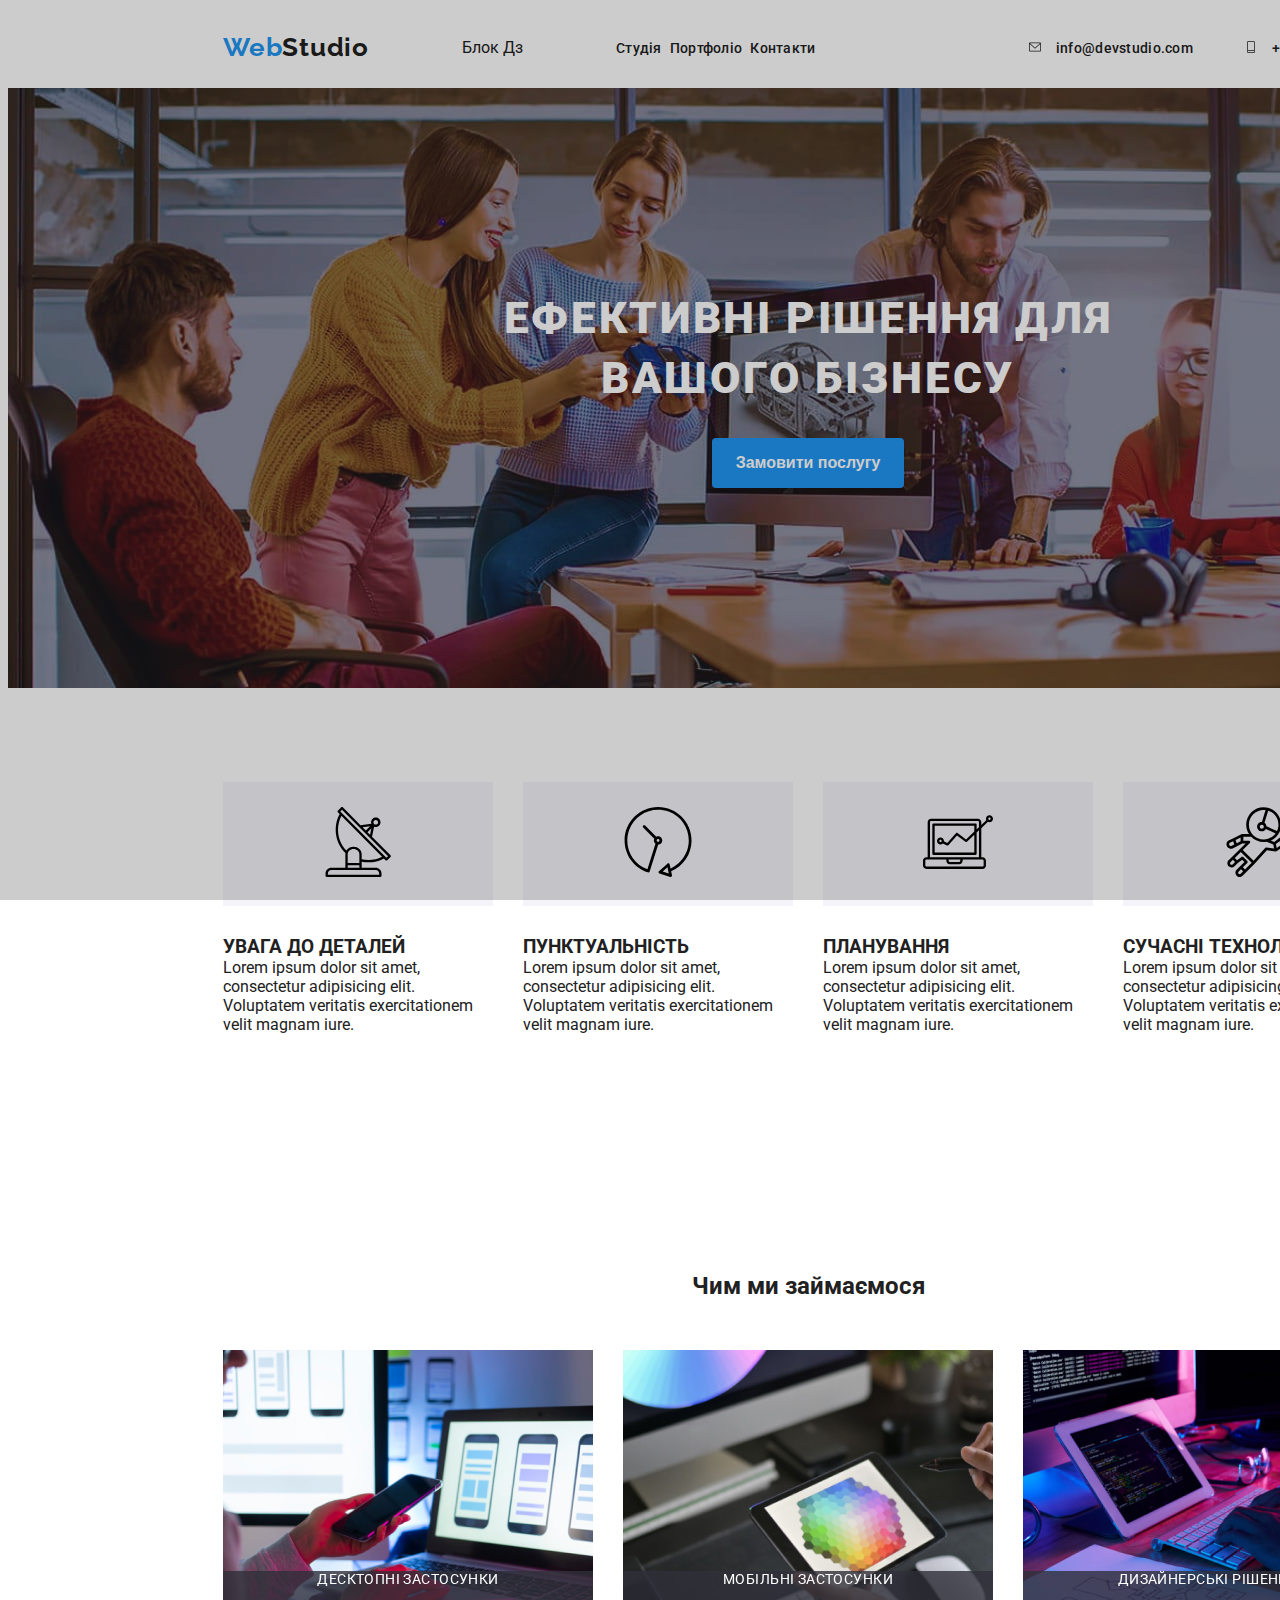
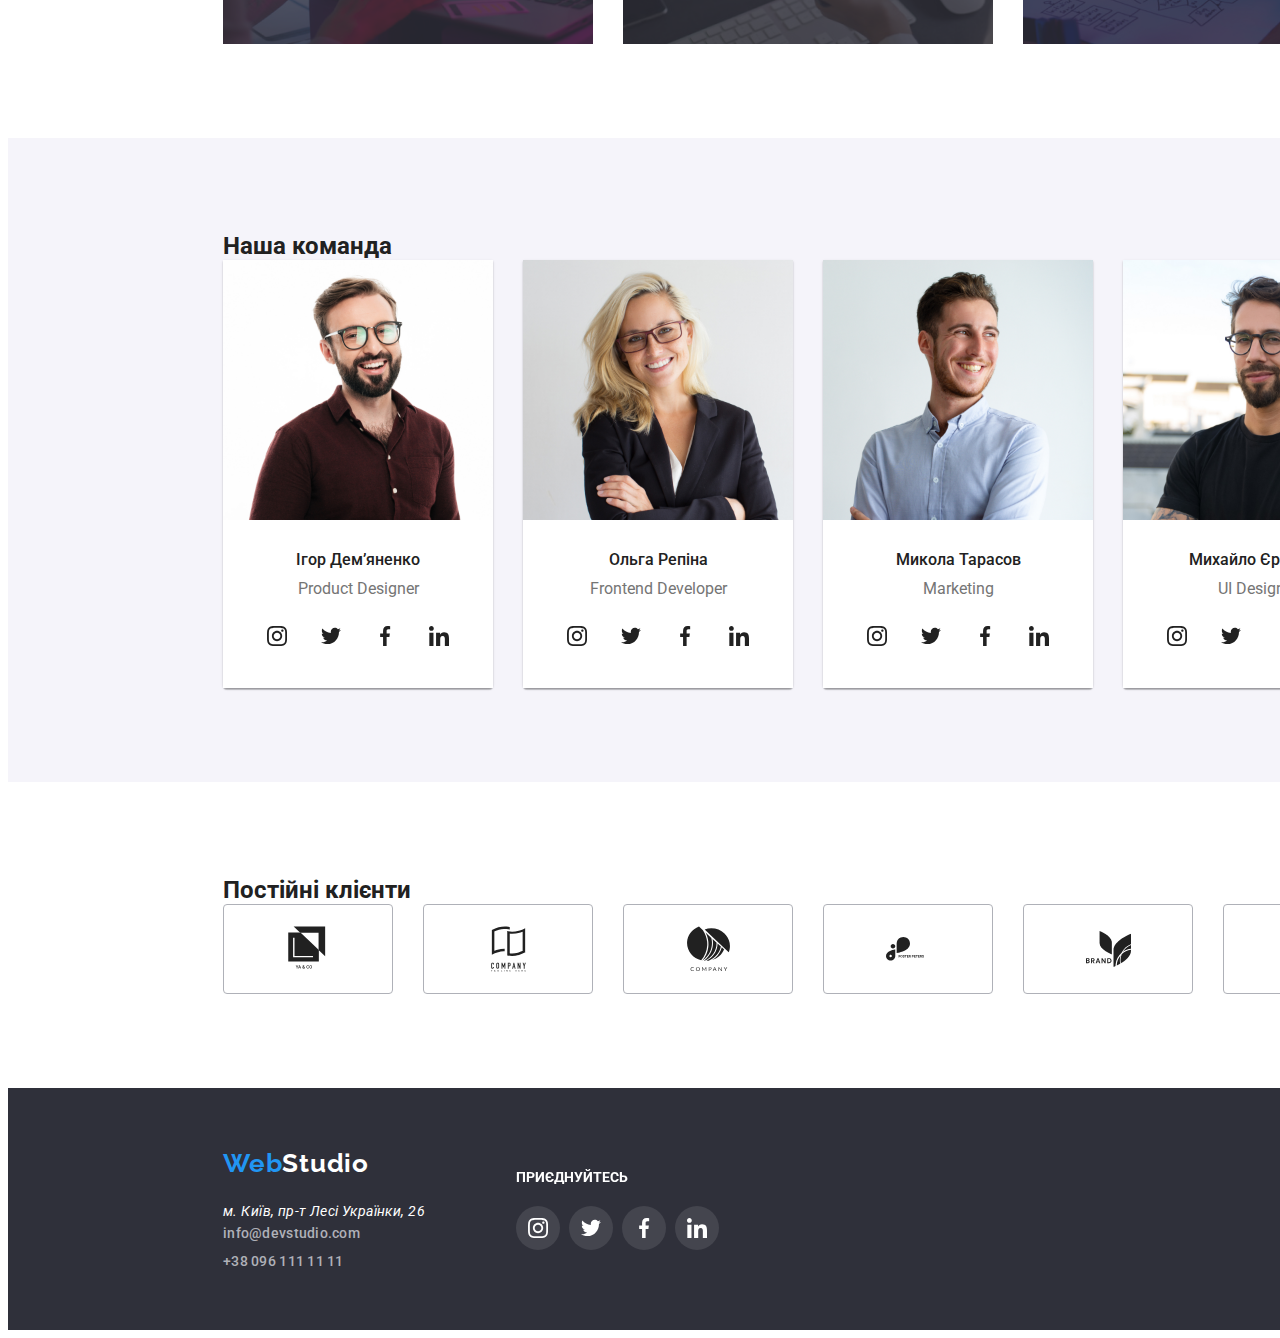
<file: index.html>
<!DOCTYPE html>
<html lang="en">
<head>
    <meta charset="UTF-8">
    <meta http-equiv="X-UA-Compatible" content="IE=edge">
    <meta name="viewport" content="width=device-width, initial-scale=1.0">
    <title>Webstudio</title>
    <link rel="stylesheet" href="https://cdnjs.cloudflare.com/ajax/libs/modern-normalize/1.1.0/modern-normalize.min.css" integrity="sha512-wpPYUAdjBVSE4KJnH1VR1HeZfpl1ub8YT/NKx4PuQ5NmX2tKuGu6U/JRp5y+Y8XG2tV+wKQpNHVUX03MfMFn9Q==" crossorigin="anonymous" referrerpolicy="no-referrer" />
    <link rel="preconnect" href="https://fonts.googleapis.com">
<link rel="preconnect" href="https://fonts.gstatic.com" crossorigin>
<link href="https://fonts.googleapis.com/css2?family=Raleway:wght@700&family=Roboto:wght@400;500;700;900&display=swap" rel="stylesheet">
    <link rel="stylesheet" href="./2style.css">
</head>
<body>
    
    <!--Шапка -->
    <header class=" section header">
        <div class="container nav">
            <a class="logo" href="./"><span>Web</span>Studio</a>
        <nav>
            <ul>
                <li> <a href="./block.html">Блок Дз</a></li>
            </ul>
        </nav>
        <nav>
            <ul class="navlist">

                <li  class="nav-item"><a class="nav-link" href="./">Студія</a></li>

                <li class="nav-item"><a class="nav-link" href="./portfolio.html">Портфоліо</a></li>

                 <li class="nav-item"><a class="nav-link" href="">Контакти</a></li>


            </ul>
        </nav>    
            <ul class="contacts-list" >
                
                <li class="contact-item" >    <a class="contact-link mail" href="">
                    <svg width="16" height="12" class="contact-icon">
                        <use href="./symbol-defs.svg#icon-mail"></use>
                    </svg>
                    info@devstudio.com</a> </li>
                <li class="contact-item" >  <a class="contact-link tel" href="">
                    <svg width="16" height="12" class="contact-icon">
                        <use href="./symbol-defs.svg#icon-phone"></use>
                    </svg>
                    +38 096 111 11 11</a> </li>
                
            </ul>
        </div>
    </header>
    <main>
        <!--  Секція Герой -->
        <section class="section hero">
           <div class="container">
            <h1 class="hero-title"> ефективні рішення для вашого бізнесу</h1>
            <button class="hero-button" type="button">Замовити послугу</button>
            <!-- бекдроп -->
            <div class="backdrop">
                <!-- модальне вікно
                <div class="modal">
                    <button type="button">
                        <svg width="18" height="18">
                            <use href="./symbol-defs.svg#close"></use>
                        </svg>
                    </button>
                </div>
            </div> -->
           </div>
           
        </section  >
        <section class="section" >
            <!-- Секція Особливості -->
            <div class="container">
                <h2 class="visually-hidden">Особливості</h2>
            <ul class="fetures">
                <li class="fetures-item">
                    <div class="icon-box">
                        <svg class="fetures-icon">
                            <use href="./symbol-defs.svg#icon-Vector-1"></use>
                        </svg>
                    </div>
                        
                    <h3>УВАГА ДО ДЕТАЛЕЙ</h3>
                    <p>Lorem ipsum dolor sit amet, consectetur adipisicing elit. Voluptatem veritatis exercitationem velit magnam iure.</p>
                </li>
                <li class="fetures-item">
                    <div class="icon-box">
                        <svg class="fetures-icon">
                            <use href="./symbol-defs.svg#icon-Vector-2">
    
                            </use>
                        </svg>
                    </div>
                    
                    <h3>ПУНКТУАЛЬНІСТЬ</h3>
                    <p>Lorem ipsum dolor sit amet, consectetur adipisicing elit. Voluptatem veritatis exercitationem velit magnam iure.</p>
                </li>
                <li class="fetures-item">
                    <div class="icon-box">
                        <svg class="fetures-icon">
                            <use href="./symbol-defs.svg#icon-Vector-3">
    
                            </use>
                        </svg>
                    </div>

                    <h3>ПЛАНУВАННЯ</h3>
                    <p>Lorem ipsum dolor sit amet, consectetur adipisicing elit. Voluptatem veritatis exercitationem velit magnam iure.</p>
                </li>
                <li class="fetures-item">
                    <div class="icon-box">
                        <svg class="fetures-icon">
                            <use href="./symbol-defs.svg#icon-Vector-4">
    
                            </use>
                        </svg>
                    </div>
                   
                    <h3>СУЧАСНІ ТЕХНОЛОГЇ</h3>
                    <p>Lorem ipsum dolor sit amet, consectetur adipisicing elit. Voluptatem veritatis exercitationem velit magnam iure.</p>
                </li>
            </ul>
            </div>
        </section>
        <section class="section" >
            <!-- секція занят -->
            <div class="container">
                <h2 class="action-title">Чим ми займаємося</h2>
            <ul class="action" >
                <li class="action-item">
                   <div class="thumb-action">
                    <img src="./images/img (1).jpg" alt="Робочий стіл">
                    <div class="overlay-action">
                        <p class="overlay-action-text">
                            ДЕСКТОПНІ ЗАСТОСУНКИ
                        </p>
                       </div>
                   </div>
                   

                </li>

                <li class="action-item">
                    <div class="thumb-action">
                        <img src="./images/img (2).jpg" alt="Планшет">
                        <div class="overlay-action">
                            <p class="overlay-action-text">
                                МОБІЛЬНІ ЗАСТОСУНКИ
                            </p>
                        </div>
                    </div>
                    
                </li>
                 <li class="action-item">
                    <div class="thumb-action">
                        <img src="./images/img.jpg" alt="Кодинг">
                        <div class="overlay-action">
                            <p class="overlay-action-text">
                               ДИЗАЙНЕРСЬКІ РІШЕННЯ
                            </p>
                           </div>
                    </div>
                   
                </li>
            </ul>

            </div>
        </section>
        <!-- Наша команда -->
        <section class="section our-team" >
            <div class="container">
                <h2>Наша команда</h2>
            <ul  class="team">
                <li class="team-item">
                    <img class="team-img" src="./images/img (3).jpg" alt="Ігор Дем’яненко">
                    <div class="team-card">
                        <p class="name">Ігор Дем’яненко</p>
                    <p class="position" >Product Designer</p>
                    <ul class="networks">
                        <li class="icon-item"><a class="icon-link" href="">
                            <svg class="icon-team" width="20" height="20">
                                <use href="./symbol-defs.svg#icon-instagram"> </use>
                            </svg>
                        </a></li>
                        <li  class="icon-item"><a class="icon-link" href="">
                            <svg  class="icon-team" width="20" height="20">
                                <use href="./symbol-defs.svg#icon-twitter"></use>
                            </svg>                           
                        </a></li>
                        <li class="icon-item"><a class="icon-link" href="">
                            <svg class="icon-team"  width="20" height="20">
                                <use href="./symbol-defs.svg#icon-facebook"></use>
                            </svg>
                        </a></li>
                        <li class="icon-item"><a class="icon-link" href="">
                            <svg class="icon-team" width="20" height="20">
                                <use href="./symbol-defs.svg#icon-linkedin"></use>
                            </svg>
                        </a></li>
                    </ul>
                    </div>
                </li>
                <li class="team-item">
                    <img class="team-img" src="./images/img (4).jpg" alt="Ольга Репіна">
                  <div class="team-card">
                    <p class="name">Ольга Репіна</p>
                    <p class="position" >Frontend Developer</p>
                    <ul class="networks">
                        <li class="icon-item"><a class="icon-link" href="">
                            <svg class="icon-team" width="20" height="20">
                                <use href="./symbol-defs.svg#icon-instagram"> </use>
                            </svg>
                        </a></li>
                        <li  class="icon-item"><a class="icon-link" href="">
                            <svg  class="icon-team" width="20" height="20">
                                <use href="./symbol-defs.svg#icon-twitter"></use>
                            </svg>                           
                        </a></li>
                        <li class="icon-item"><a class="icon-link" href="">
                            <svg class="icon-team"  width="20" height="20">
                                <use href="./symbol-defs.svg#icon-facebook"></use>
                            </svg>
                        </a></li>
                        <li class="icon-item"><a class="icon-link" href="">
                            <svg class="icon-team" width="20" height="20">
                                <use href="./symbol-defs.svg#icon-linkedin"></use>
                            </svg>
                        </a></li>
                    </ul>
                  </div>
                </li>
                <li class="team-item">
                    <img class="team-img" src="./images/img (5).jpg" alt="Микола Тарасов">
                  <div class="team-card">
                    <p class="name">Микола Тарасов</p>
                    <p class="position" >Marketing</p>
                    <ul class="networks">
                        <li class="icon-item"><a class="icon-link" href="">
                            <svg class="icon-team" width="20" height="20">
                                <use href="./symbol-defs.svg#icon-instagram"> </use>
                            </svg>
                        </a></li>
                        <li  class="icon-item"><a class="icon-link" href="">
                            <svg  class="icon-team" width="20" height="20">
                                <use href="./symbol-defs.svg#icon-twitter"></use>
                            </svg>                           
                        </a></li>
                        <li class="icon-item"><a class="icon-link" href="">
                            <svg class="icon-team"  width="20" height="20">
                                <use href="./symbol-defs.svg#icon-facebook"></use>
                            </svg>
                        </a></li>
                        <li class="icon-item"><a class="icon-link" href="">
                            <svg class="icon-team" width="20" height="20">
                                <use href="./symbol-defs.svg#icon-linkedin"></use>
                            </svg>
                        </a></li>
                    </ul>
                  </div>
                </li>
                <li class="team-item">
                    <img class="team-img" src="./images/img (6).jpg" alt="Михайло Єрмаков">
                   <div class="team-card">
                    <p class="name">Михайло Єрмаков</p>
                    <p class="position" >UI Designer</p>
                    <ul class="networks">
                        <li class="icon-item"><a class="icon-link" href="">
                            <svg class="icon-team" width="20" height="20">
                                <use href="./symbol-defs.svg#icon-instagram"> </use>
                            </svg>
                        </a></li>
                        <li  class="icon-item"><a class="icon-link" href="">
                            <svg  class="icon-team" width="20" height="20">
                                <use href="./symbol-defs.svg#icon-twitter"></use>
                            </svg>                           
                        </a></li>
                        <li class="icon-item"><a class="icon-link" href="">
                            <svg class="icon-team"  width="20" height="20">
                                <use href="./symbol-defs.svg#icon-facebook"></use>
                            </svg>
                        </a></li>
                        <li class="icon-item"><a class="icon-link" href="">
                            <svg class="icon-team" width="20" height="20">
                                <use href="./symbol-defs.svg#icon-linkedin"></use>
                            </svg>
                        </a></li>
                    </ul>
                   </div>
                </li>
            </ul>
            </div>
        </section>
        <!-- Постійні клієнти -->
        <section  class="section">
            <div class="container">
                <h2 class="title">Постійні клієнти</h2>
                <ul class="customers-list">
                    <li class="customers-item">
                        <a href="" class="customers-link">
                            <svg width="45" height="50">
                                <use  href="./symbol-defs.svg#icon-logo-1"></use>
                            </svg>
                        </a></li>
                    <li class="customers-item">
                        <a href="" class="customers-link">
                            <svg width="45" height="50">
                                <use href="./symbol-defs.svg#icon-logo-2"></use>
                            </svg>
                        </a></li>
                    <li class="customers-item">
                        <a href="" class="customers-link">
                            <svg width="45" height="50">
                                <use href="./symbol-defs.svg#icon-logo-3"></use>
                            </svg>
                        </a></li>
                    <li class="customers-item">
                        <a href="" class="customers-link">
                            <svg width="45" height="50">
                                <use href="./symbol-defs.svg#icon-logo-4"></use>
                            </svg>
                        </a></li>
                    <li class="customers-item">
                        <a href="" class="customers-link">
                            <svg width="45" height="50">
                                <use href="./symbol-defs.svg#icon-logo-5"></use>
                            </svg>
                        </a></li>
                    <li class="customers-item">
                        <a href="" class="customers-link">
                            <svg width="45" height="50">
                                <use href="./symbol-defs.svg#icon-logo-6"></use>
                            </svg>
                        </a></li>
                </ul>
            </div>
        </section>
    </main>
    <!-- Футер -->
    <footer class="section footer">
        <div class="container">
            <a class="logo"  href=""><span>Web</span>Studio</a>
        <address>м. Київ, пр-т Лесі Українки, 26 </address> 
        
        <ul class="contact-list">
                
            <li class="contact-item">    <a  class="contact-link" href=" mail:info@devstudio.com">info@devstudio.com</a> </li>
            <li class="contact-item">  <a  class="contact-link" href="tel:+38 096 111 11 11">+38 096 111 11 11</a> </li>
            
        </ul>
        </div>
        <div class="join">
            <h2 class="join-networks">Приєднуйтесь</h2>
            <ul class="networks">
                <li class="icon-team">
                    <a class="icon-link" href="">
                        <svg class="icon-team" width="20" height="20">
                            <use href="./symbol-defs.svg#icon-instagram"></use>
                        </svg>
                    </a>
                </li>
                <li class="icon-team">
                    <a class="icon-link" href="">
                        <svg class="icon-team" width="20" height="20">
                            <use href="./symbol-defs.svg#icon-twitter"></use>
                        </svg>
                    </a>
                </li>
                <li class="icon-team">
                    <a class="icon-link" href="">
                        <svg class="icon-team" width="20" height="20">
                            <use href="./symbol-defs.svg#icon-facebook"></use>
                        </svg>
                    </a>
                </li>
                <li class="icon-team">
                    <a class="icon-link" href="">
                        <svg class="icon-team" width="20" height="20">
                            <use href="./symbol-defs.svg#icon-linkedin"></use>
                        </svg>
                    </a>
                </li>
                        </ul>
        </div>
    </footer>
</body>
</html>
</file>
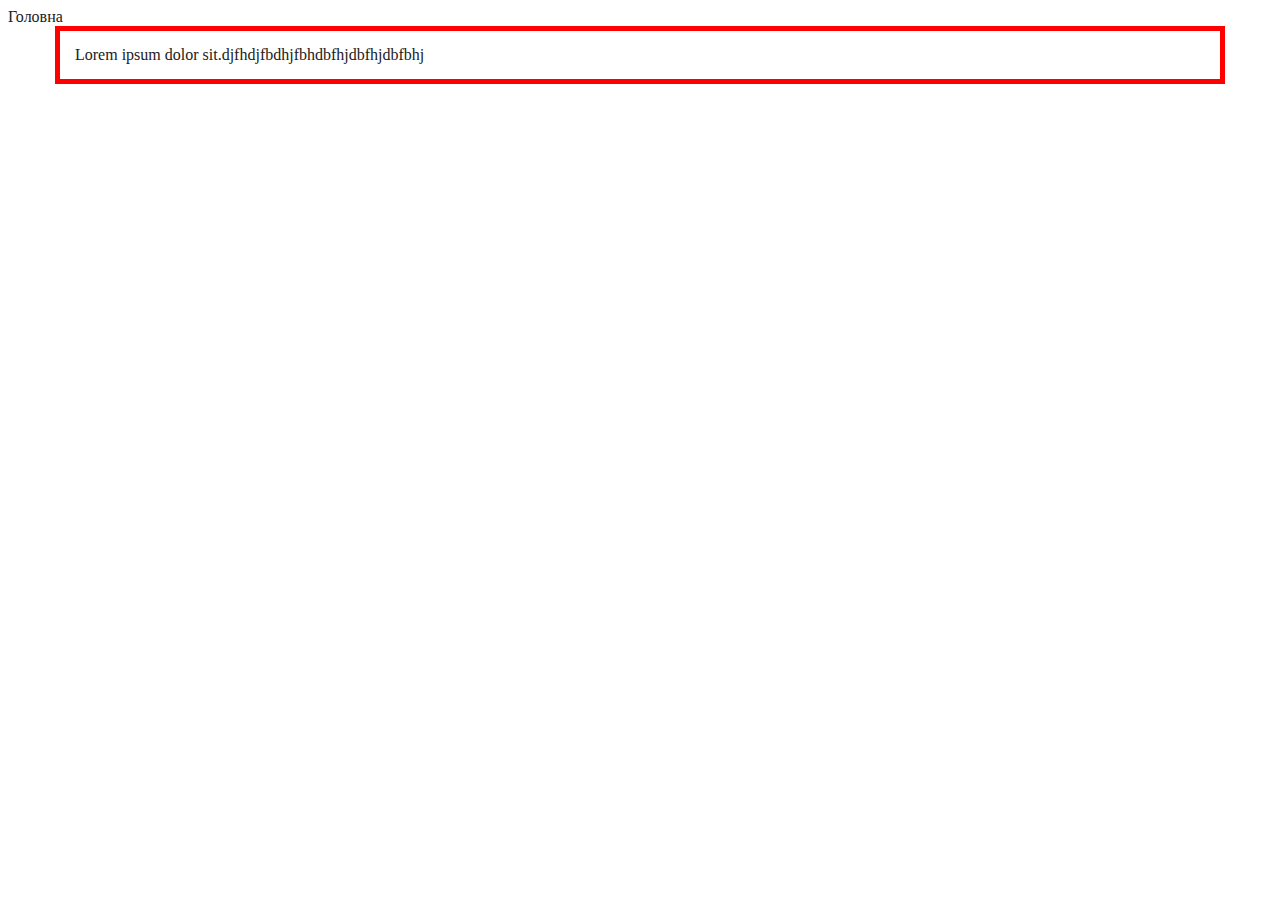
<file: block.html>
<!DOCTYPE html>
<html lang="en">
<head>
    <meta charset="UTF-8">
    <meta http-equiv="X-UA-Compatible" content="IE=edge">
    <meta name="viewport" content="width=device-width, initial-scale=1.0">
    <title>Block</title>
    <link rel="stylesheet" href="./2style.css">
    <style>
        /* блокові модельки та дз */
       
        
        
        p{
            
            border: 5px solid red ;
            padding: 15px;
        }
        
    </style>
</head>
<body>
    <a href="./index.html">Головна</a>
    <div class="container">
    <p> Lorem ipsum dolor sit.djfhdjfbdhjfbhdbfhjdbfhjdbfbhj</p>
    
    </div>
    
    
</body>
</html>
</file>
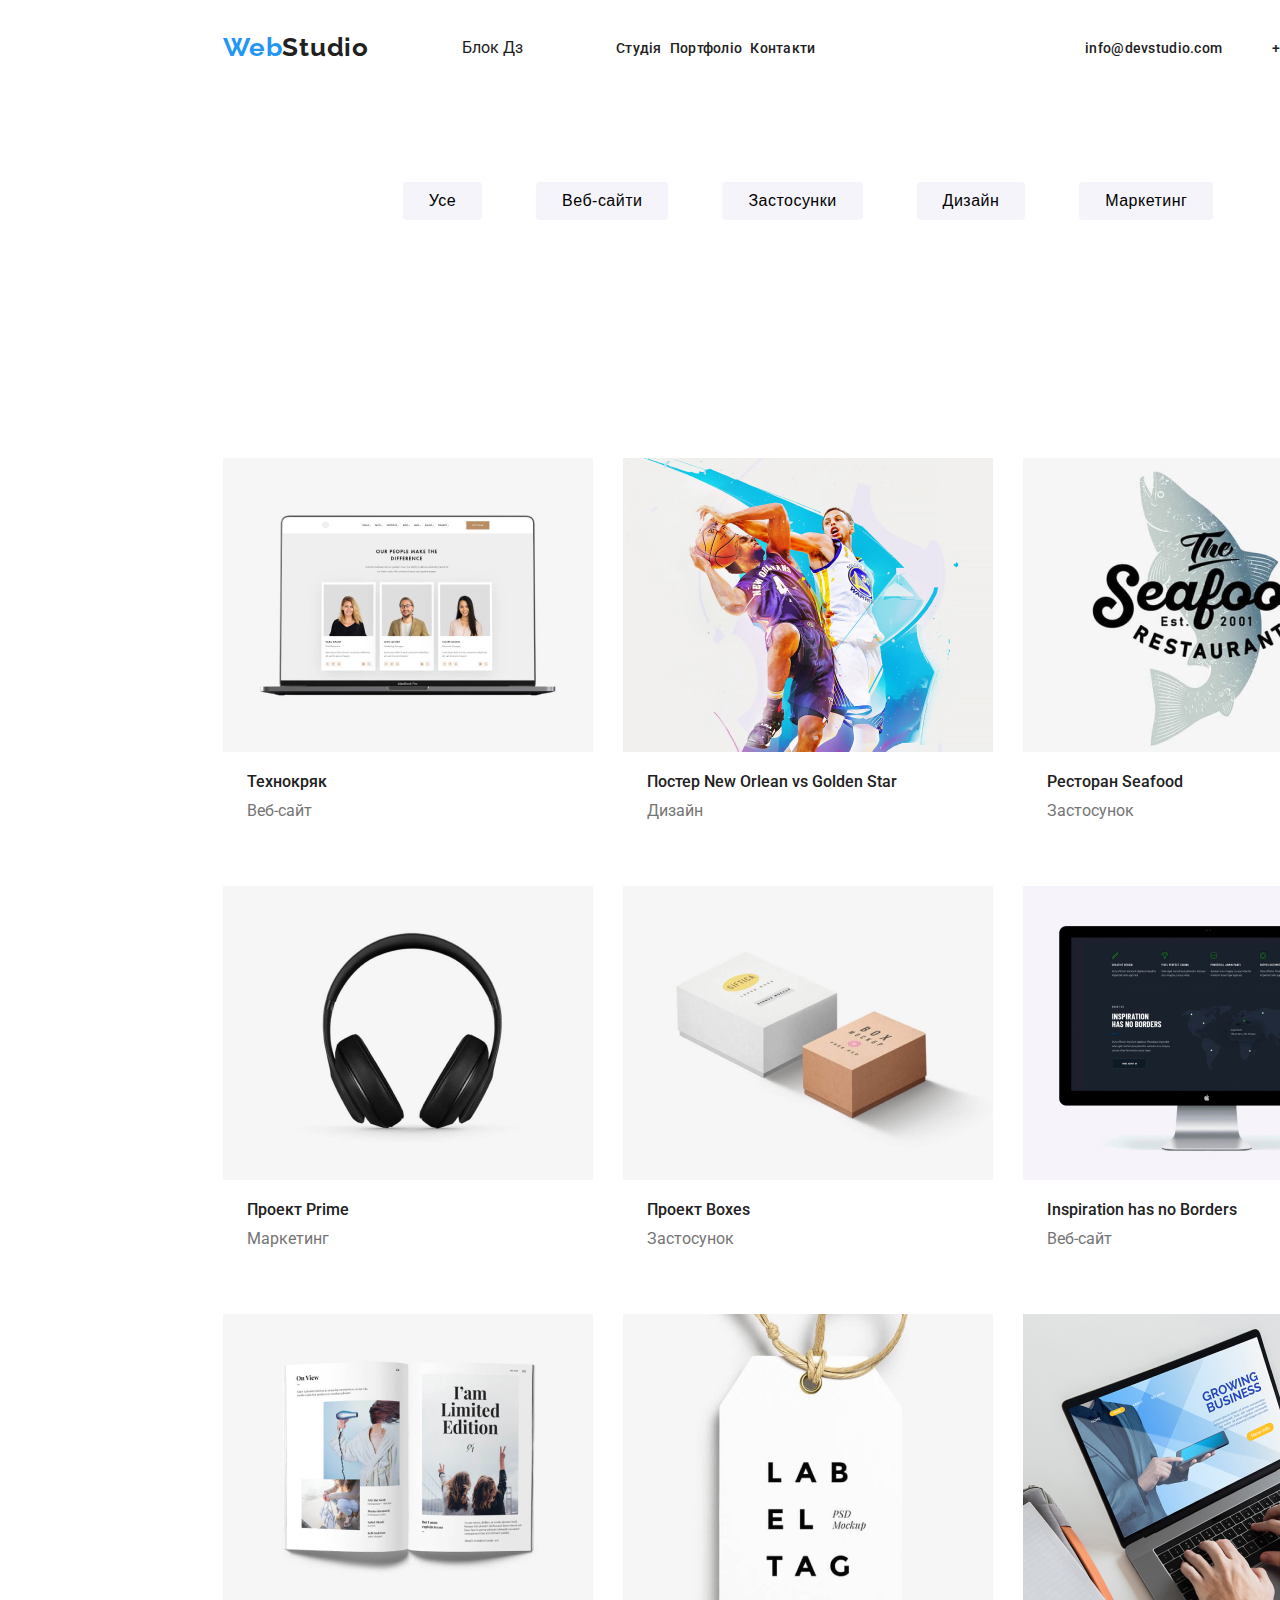
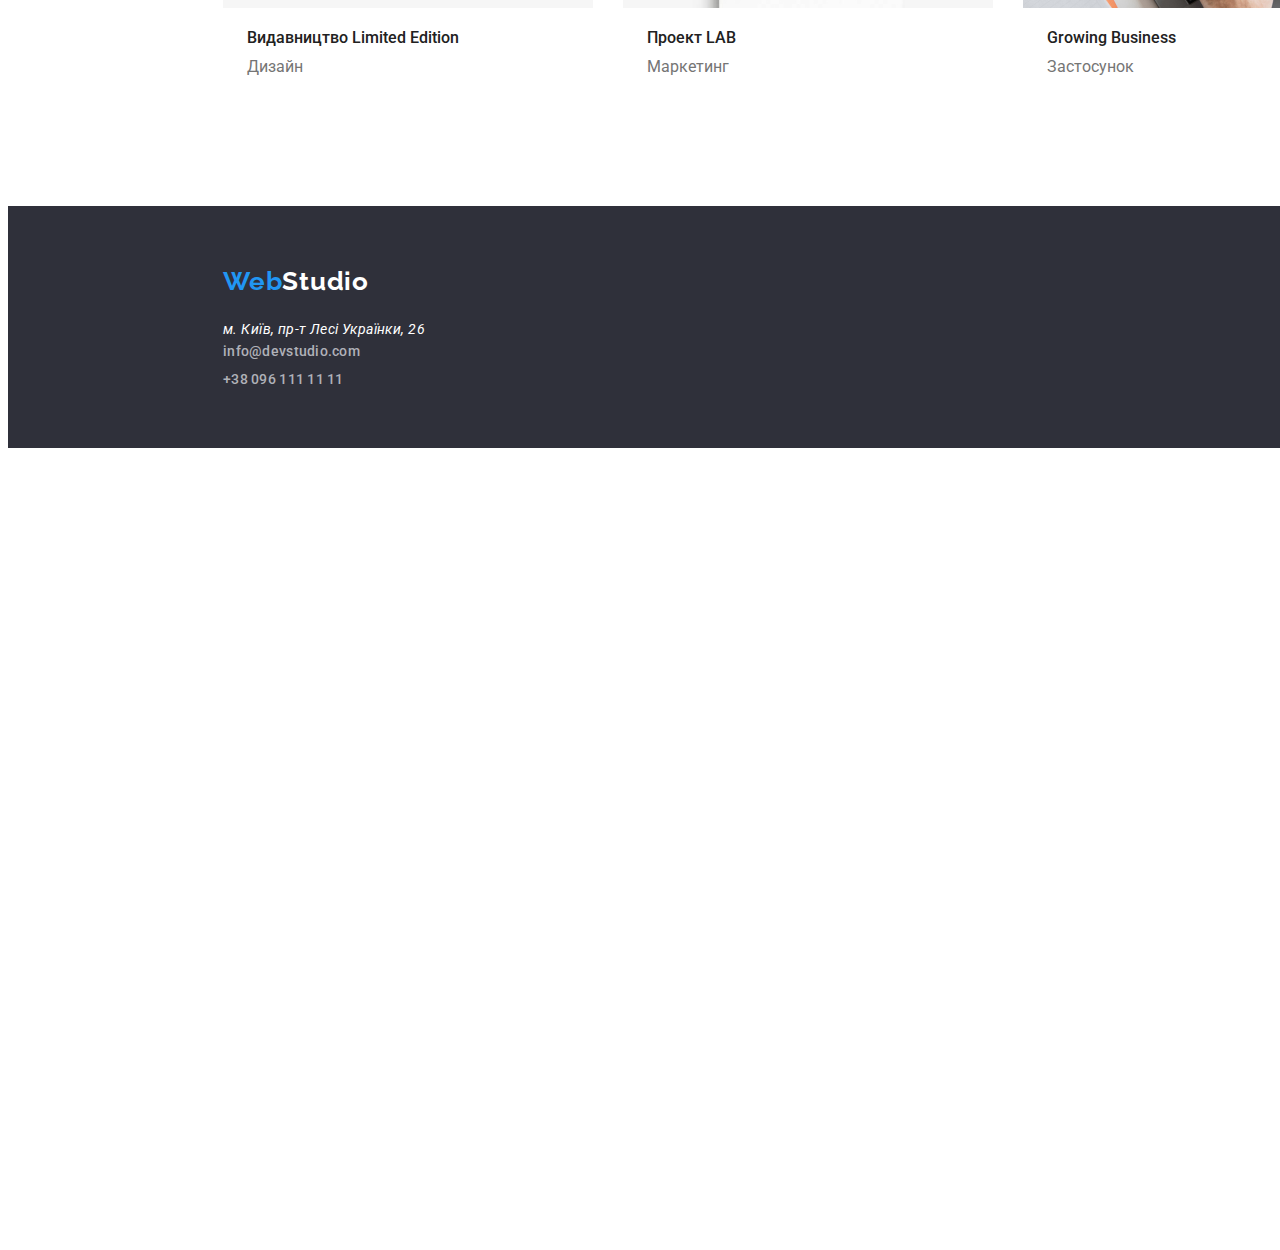
<file: portfolio.html>
<!DOCTYPE html>
<html lang="en">
<head>
    <meta charset="UTF-8">
    <meta http-equiv="X-UA-Compatible" content="IE=edge">
    <meta name="viewport" content="width=device-width, initial-scale=1.0">

    <title>Portfolio</title>
    <link rel="preconnect" href="https://fonts.googleapis.com">
    <link rel="preconnect" href="https://fonts.gstatic.com" crossorigin>
    <link href="https://fonts.googleapis.com/css2?family=Raleway:wght@700&family=Roboto:wght@400;500;700;900&display=swap" rel="stylesheet">
    <link rel="stylesheet" href="./2style.css">
</head>
<body>
    <!-- шапка -->
   <header class=" section header">
    <div class="container nav">
        <a class="logo" href="./"><span>Web</span>Studio</a>
    <nav>
        <ul>
            <li> <a href="./block.html">Блок Дз</a></li>
        </ul>
    </nav>
    <nav>
        <ul class="navlist">

            <li  class="nav-item"><a class="nav-link" href="./">Студія</a></li>

            <li class="nav-item"><a class="nav-link" href="./portfolio.html">Портфоліо</a></li>

             <li class="nav-item"> <a class="nav-link" href="">Контакти</a></li>


        </ul>
    </nav>    
        <ul class="contacts-list" >
            
            <li class="contact-item" >    <a class="contact-link" href="">info@devstudio.com</a> </li>
            <li class="contact-item" >  <a class="contact-link" href="">+38 096 111 11 11</a> </li>
            
        </ul>
    </div>
</header>
    <!-- категорії -->
    <main>
        <section class="section">
            <div class="container">
                <ul class="portfolio-button-list">
                    <li class="portfolio-item"> <button class="portfolio-button">Усе</button> </li>
                    <li class="portfolio-item"><button class="portfolio-button">Веб-сайти</button></li>
                    <li class="portfolio-item"> <button class="portfolio-button">Застосунки</button></li>
                    <li class="portfolio-item"><button class="portfolio-button">Дизайн</button></li>
                    <li class="portfolio-item"><button class="portfolio-button">Маркетинг</button></li>
                </ul>
            </div>
        </section>
        <!-- вітрина -->
        <section class="section">
            <div class="container">
                <ul class="examples">
                    <li class="examples-link">
    
                        <a  class="link" href="">
                        <div class="thumb">
                            <img src="./images/laptop.jpg" alt="" width="370">
                           <div class="overlay">
                            <p class="overlay-text">
                                 Технокрик це сучасний майданчик
                                 поширення коронавірусу.
                                 Компанії використовують цю платформу
                                 для цифрового шпигунства
                                та атак на захищені сервери конкурентів.
                            </p>
                           </div>
                        </div>
                        
                        <div class="team-card-portfolio">
                            <h2 class="name">Технокряк</h2>
                            <p class="position">Веб-сайт</p>
                        </div>
                       
                        </a>    
                    </li>
                    <li class="examples-link">
                        <a  href="">
                        <img src="./images/basket.jpg" alt="">
                        <div class="team-card-portfolio">
                        <h2 class="name">Постер New Orlean vs Golden Star</h2>
                        <p class="position">Дизайн</p>
                        </div>
                        </a>
                    </li>
                    <li class="examples-link"> 
                        <a href=""></a>
                        <img src="./images/fish.jpg" alt="">
                        <div class="team-card-portfolio">
                        <h2 class="name">Ресторан Seafood</h2>
                        <p class="position">Застосунок</p>
                        </div>
                        </a>
                    </li>
                    <li class="examples-link">
                        <a href="">
                        <img src="./images/headphones.jpg" alt="">
                       <div class="team-card-portfolio">
                        <h2 class="name">Проект Prime</h2>
                        <p class="position">Маркетинг</p>
                       </div>
                        </a>
                    </li>
                    <li class="examples-link">
                        <a href="">
                        <img src="./images/box.jpg" alt="">
                        <div class="team-card-portfolio">
                        <h2 class="name">Проект Boxes</h2>
                        <p class="position">Застосунок</p>
                        </div>
                        </a>
                    </li>
                    <li class="examples-link">
                        <a href="">
                        <img src="./images/monitor.jpg" alt="">
                        <div class="team-card-portfolio">
                        <h2 class="name">Inspiration has no Borders</h2>
                        <p class="position">Веб-сайт</p>
                        </div>
                        </a>
                    </li>
                    <li class="examples-link">
                        <a href="">
                        <img src="./images/book.jpg" alt="">
                        <div class="team-card-portfolio">
                        <h2 class="name">Видавництво Limited Edition</h2>
                        <p class="position">Дизайн</p>
                        </div>
                        </a>
                    </li>
                    <li class="examples-link">
                        <a href="">
                        <img src="./images/tick.jpg" alt="">
                        <div class="team-card-portfolio">
                        <h2 class="name">Проект LAB</h2>
                        <p class="position">Маркетинг</p>
                        </div>
                        </a>
                    </li>
                    <li class="examples-link">
                        <a href="">
                        <img src="./images/code.jpg" alt="">
                       <div class="team-card-portfolio">
                        <h2 class="name">Growing Business</h2>
                        <p class="position">Застосунок</p>
                       </div>
                        </a>
                    </li>
                    
                </ul>
            </div>
        </section>
    </main>
    <!-- Футер -->
    <footer class="section footer">
        <div class="container">
            <a class="logo"  href=""><span>Web</span>Studio</a>
        <address>м. Київ, пр-т Лесі Українки, 26</address>
        
        <ul class="contact-list">
                
            <li class="contact-item">    <a  class="contact-link" href=" mail:info@devstudio.com">info@devstudio.com</a> </li>
            <li class="contact-item">  <a  class="contact-link" href="tel:+38 096 111 11 11">+38 096 111 11 11</a> </li>

        </ul>
        </div>
        <div class="join">
            <h2 class="join-networks">Приєднуйтесь</h2>
            <ul class="networks">
                <li class="icon-team">
                    <a class="icon-link" href="">
                        <svg class="icon-team" width="20" height="20">
                            <use href="./symbol-defs.svg#icon-instagram"></use>
                        </svg>
                    </a>
                </li>
                <li class="icon-team">
                    <a class="icon-link" href="">
                        <svg class="icon-team" width="20" height="20">
                            <use href="./symbol-defs.svg#icon-twitter"></use>
                        </svg>
                    </a>
                </li>
                <li class="icon-team">
                    <a class="icon-link" href="">
                        <svg class="icon-team" width="20" height="20">
                            <use href="./symbol-defs.svg#icon-facebook"></use>
                        </svg>
                    </a>
                </li>
                <li class="icon-team">
                    <a class="icon-link" href="">
                        <svg class="icon-team" width="20" height="20">
                            <use href="./symbol-defs.svg#icon-linkedin"></use>
                        </svg>
                    </a>
                </li>
                        </ul>
        </div>
    </footer>
</body>
</html>
</file>
<file: 2style.css>
/* .container{
    margin-right: auto;
    margin-left: auto;
    width: 600px;
    height: 200px;
    outline: 1px solid green;
  }
  .box{
    position: relative;
    width: 50px;
    height: 50px;
    background-color: blueviolet;
    border-radius: 50%;
    /* transform: scale(100%);
    opacity: 1;
    transition: transform 250ms cubic-bezier(0.4, 0, 0.2, 1); */
   
  
:root{
    --accent-color:#2196F3;
    --primary-text-color: #212121;
    --secondary-text-color: #757575;
    --thirdly-text-color: #FFFFFF;
    --background-color: #2F303A;
    --svg: rgba(175, 177, 184, 1)
    --card-border-line: #EEEEEE;
}

/* Загальні стилі */
body{
    font-family: "Roboto", sans-serif;
    color: var(--primary-text-color);
}
*,
*::before,
*::after{
    box-sizing: border-box;
}

h1,
h2,
h3,
p,
ul{
    margin: 0;
    padding: 0;
}
a{
    margin: 0;
    padding: 0;
    color: var(--primary-text-color);
    text-decoration: none;
}
ul{
    list-style: none;
}
img {
    display: block;
    max-width: 100%;
    height: auto;
  }

/* Головна сторінка */
.section{
    width: 1600px;
    padding-top: 94px;
    padding-bottom: 94px;
    
}

.container{
    
    width: 1200px;
    padding-left: 15px;
    padding-right: 15px;
    margin-left: auto;
    margin-right: auto;
}
/* Хедер */
.section.header{
    padding-top: 24px;
    padding-bottom: 25px;
}

.container.nav{
    display: flex;
    align-items: center;
}
.logo{
    font-family: 'Raleway';
    font-style: normal;
    font-weight: 700;
    font-size: 26px;
    line-height: 31px;
    letter-spacing: 0.03em;

    color: var(--primary-text-color);
}
.logo span{
    color: var(--accent-color);
}

nav{
    margin-left: 93px;
}

.navlist{
    display: flex;
}
.nav-item:not(:first-child){
    margin-left: 8px;
   
}
/* .nav-item:first-child{
    margin-left: 0;
} */
.nav-link,
.contact-link{
    font-style: normal;
    font-weight: 500;
    font-size: 14px;
    line-height: 16px;
    letter-spacing: 0.02em;

    color: var(--primary-text-color);
    transition: color 250ms cubic-bezier(0.4, 0, 0.2, 1);  ;
}

.nav-link:hover,
.nav-link:focus,
.contact-link:hover,
.contact-link:focus{
    color: var(--accent-color);
}

.contacts-list{
    display: flex;
    margin-left: auto;
}

.contact-item:not(:first-child){
    margin-left: 50px;
}
/* .contact-item:nth-child(2){
    margin-left: 50px;
} */
.contact-link{
    font-style: normal;
    font-weight: 500;
    font-size: 14px;
    line-height: 16px;
    letter-spacing: 0.02em;
    color: var(--primary-text-color);
    transition: color 250ms cubic-bezier(0.4, 0, 0.2, 1);  ;
}
.contact-icon{
    margin-right: 10px;
    fill: currentColor;
}



/* Секція герой */
.section.hero{
    padding-top: 200px;
    padding-bottom: 200px;
    text-align: center;
    background-image: linear-gradient(
        0deg, rgba(47, 48, 58, 0.4), 
        rgba(47, 48, 58, 0.4)),
        url(./images/bgi.jpg);
    background-position: center;
    background-repeat: no-repeat;

}
.section.hero,
.section.footer{
    background-color: var(--background-color);
}
.hero-title{
    width: 696px;
    margin-left: auto;
    margin-right: auto;
    margin-bottom: 30px;

    font-style: normal;
    font-weight: 900;
    font-size: 44px;
    line-height: 60px;
    text-align: center;
    letter-spacing: 0.06em;
    text-transform: uppercase;

    color: var(--thirdly-text-color);
}
.hero-button{
    display: inline-flex;
    background-color: var(--accent-color);
    
    
    color:var(--thirdly-text-color);
    box-shadow: 0px 4px 4px rgba(0, 0, 0, 0.15);
    font-weight: 700;
    font-size: 16px;
    line-height: 30px;
    border: none;
    border-radius: 4px;

    padding: 10px 24px;

    cursor: pointer;
    transition: background-color 1000ms cubic-bezier(0.4, 0, 0.2, 1);
    color: 250ms cubic-bezier(0.4, 0, 0.2, 1) 1000ms;
    /* transition-property:background-color;
    transition-duration: 250ms;
    transition-timing-function:cubic-bezier(0.4, 0, 0.2, 1);
    transition-delay: 1000ms; */

}
.hero-button:hover,
.hero-button:focus{
    background-color:aqua;
    color: #2F303A;
}
/* модальне  вікно */
.backdrop{
    width: 100%;
    height: 100%;
    position:fixed;
    top: 0;
    left: 0;
    background-color:rgba(0,0,0,0.2);
    pointer-events: none;



}
.modal{
    position: absolute;
    top: 50%;
    left: 50%;
    transform: translate(-50%, -50%);
    width: 528px;
    height: 581px;
    background-color: var(--thirdly-text-color);
}
    
/* секція особливості */
.visually-hidden {
    position: absolute;
    width: 1px;
    height: 1px;
    border: 0;
    margin: -1px;
    padding: 0;
    clip: rect(0 0 0 0);
    overflow: hidden;
  }
.fetures{
    display: flex;
    justify-content: space-between;

}
.fetures-item{
    width: 270px;
    
}
.icon-box{
    width: 270px;
    background-color: #f5f4fa;
    padding: 25px 100px ;
    margin-bottom: 30px;
}
.fetures-icon{
    width: 70px;
    height: 70px;
}
/* Секція дій */
.action-title{
    display: flex;
    justify-content: center;
    margin: 50px;
}

.action{
    display: flex;
    justify-content: space-between;
    
}
/* оверлей */
.thumb-action{
    position: relative;
}
.overlay-action{
    position: absolute;
    background-color:rgba(47, 48, 58, 0.8) ;
    color: var(--thirdly-text-color);
    bottom: 0;
    width: 100%;
    height: 25%;
}
.overlay-action-text{
font-size: 14px;
line-height: 16px;
text-align: center;
letter-spacing: 0.03em;
}
.section.our-team{
    background-color: #f5f4fa;
}
.team{
    display: flex;
    flex-wrap: wrap;
    margin: -15px;
    
}
.team-item{
    width: calc((100% - 30px * 4) / 4);
    margin: 15px;
    box-shadow: 0px 1px 3px rgba(0, 0, 0, 0.12), 0px 1px 1px rgba(0, 0, 0, 0.14), 0px 2px 1px rgba(0, 0, 0, 0.2);
    border-radius: 0px 0px 4px 4px;

}
.team-card{
    padding: 30px 32px ;
    background-color:var(--thirdly-text-color);
    text-align:center;

    
}
.name{
    font-weight: 500;
    font-size: 16px;
    line-height: 19px;
    margin-bottom: 10px;
    
}
.position{

    font-size: 16px;
    line-height: 19px;
    color: var(--secondary-text-color);
    margin-bottom: 16px;
}
.networks{
    display: flex;
}
.icon-item:not(:last-child){
    margin-right: 10px;
}
.icon-link{
    display: inline-flex;
    align-items: center;
    justify-content: center;
    width: 44px;
    height: 44px;
    border-radius: 50%;
    background-color: var(--thirdly-text-color);
    color: var(--svg);
    transition: background-color 250ms cubic-bezier(0.4, 0, 0.2, 1) ;

}
.icon-link:hover,
.icon-link:focus{
    background-color: var(--accent-color);
    color: var(--thirdly-text-color);
}
.team-img{
    width: 270px;
}
.team-list{
    
        display: flex;
        flex-wrap: wrap;
        margin: -15px;
    
}
.icon-team{
    fill: currentColor;
    


}
/* Постійні клієнти */
.customers-list{
    display: flex;
}
.customers-item:not(:last-child){
    margin-right: 30px;
}
.customers-link{
    width: 170px;
    height: 90px;
    border: 1px solid #AFB1B8;
   color: var(--svg);

    border-radius: 4px;
    
    display: inline-flex;
    justify-content: center;
    align-items: center;
    
    

}
.customers-link:hover,
.customers-link:focus{
    color: var(--accent-color);
    border: 1px solid var(--accent-color);

    
}
.customers-link svg{
    fill: currentColor;
}


/* Футер */
.section.footer{
    padding-top: 60px;
    padding-bottom: 60px;
}

.footer .logo{
    color: var(--thirdly-text-color);
}
address{
    font-size: 14px;
    line-height: 24px;
    letter-spacing: 0.03em;
    color: var(--thirdly-text-color);
    
    margin-top: 20px;

}
.footer .contacts-list{
    display: block;

}
.footer .contact-link{
    color: #AFB1B8;
}

.contact-link:hover,
.contact-link:focus{
    color: var(--accent-color);
}

.footer .contact-item:last-child{
    margin-left: 0;
    margin-top: 9px;
}
/* приеднуйтесь */
.join-networks {
    color: var(--thirdly-text-color);
    font-size: 14px;
    line-height: 1.2;
    font-weight: 700;
    text-transform: uppercase;
    margin-top: 20px;
    margin-bottom: 20px;
    
    
  }
  
  /* .footer .networks {
    

  } */
  .join{
   
    
   position: absolute;
    width: 116px;
    height: 16px;
    left: 516px;
    top: 2749px;

  }
  
  .join .icon-link {
    background-color: rgba(255, 255, 255, 0.1);
    color: var(--thirdly-text-color);
   
    

    
  }

  .join .icon-link:hover,
  .join .icon-link:focus{
    background-color: var(--accent-color);
  }
  .join .icon-team:not(:last-child){
    margin-left: 0;
    margin-right: 9px;
  }
  
  .join .contact-icon {
    fill: currentColor;
  }
 /* portfolio */
 body{
    font-family: "Roboto", sans_serif;
}
a{
    text-decoration: none;
}
ul{
    list-style: none;
}

/* portfolio */
 .portfolio-button{    
        font-style: normal;
        font-weight: 500;
        font-size: 16px;
        line-height: 26px;
        background-color:whitesmoke;
    }
    .bold{
        font-style: normal;
        font-weight: 700;
        font-size: 18px;
        line-height: 36px;
    }
    .text{
    font-style: normal;
    font-weight: 400;
    font-size: 16px;
    line-height: 30px;
    }
    .studio{
    font-family: 'Roboto';
    font-style: normal;
    font-weight: 400;
    font-size: 14px;
    line-height: 24px;
    }
    .portfolio-item:not(:first-child){
        
        margin-left: 54px;

    }
    .portfolio-button{
        border: none;
        border-radius: 4px;
        padding: 6px 26px;
        background: #f5f4fa;
        font-size: 16px;
        line-height: 26px;
        text-align: center;
        letter-spacing: 0.03em;
    }
    .portfolio-button-list{
        justify-content: center;
        display: flex;
        margin-bottom: 50px;
    }
    .team-card-portfolio{
         
        background-color:var(--thirdly-text-color);
        text-align:left;
        padding: 20px 24px;
        border-left: 1px solid var(--card-border-line);
        border-right: 1px solid var(--card-border-line);
        border-bottom: 1px solid var(--card-border-line);
     
    }

    .portfolio-button:hover,
    .portfolio-button:focus{
        background-color: var(--accent-color);
        color: var(--thirdly-text-color);
        box-shadow: 0px 3px 1px rgba(0, 0, 0, 0.1), 0px 1px 2px rgba(0, 0, 0, 0.08), 0px 2px 2px rgba(0, 0, 0, 0.12);
    }
    .thumb{
        position: relative;
        overflow: hidden;
    }
    .overlay{
        background: rgba(33, 150, 243, 0.9);
        padding: 63px 24px;
        position: absolute;
        top: 0;
        left: 0;
        width: 100%;
        height: 100%;
        transform: translateY(100%);
        transition: transform 250ms  cubic-bezier(0.4, 0, 0.2, 1);

    }
    .link:hover .overlay,
    .link:focus .overlay{
        transform: translateY(0);
    }
    .link:hover .team-card-portfolio,
    .link:focus .team-card-portfolio{
        box-shadow: 0px 1px 1px rgba(0, 0, 0, 0.12), 0px 4px 4px rgba(0, 0, 0, 0.06), 1px 4px 6px rgba(0, 0, 0, 0.16);
    }


    
    .overlay-text{
        font-size: 18px;
        line-height: 28px;
        letter-spacing: 0.03em;
        color: var(--thirdly-text-color);
    }


    .examples{
       
        display: flex;
        flex-wrap:wrap ;
        margin: -15px;
    }

    .examples-link{
        width: calc((100% - 30px * 3) / 3) ;
        margin: 15px;
        /* margin-top: 30px;
        margin-left: 30px; */
    }
    /* logo */
</file>
